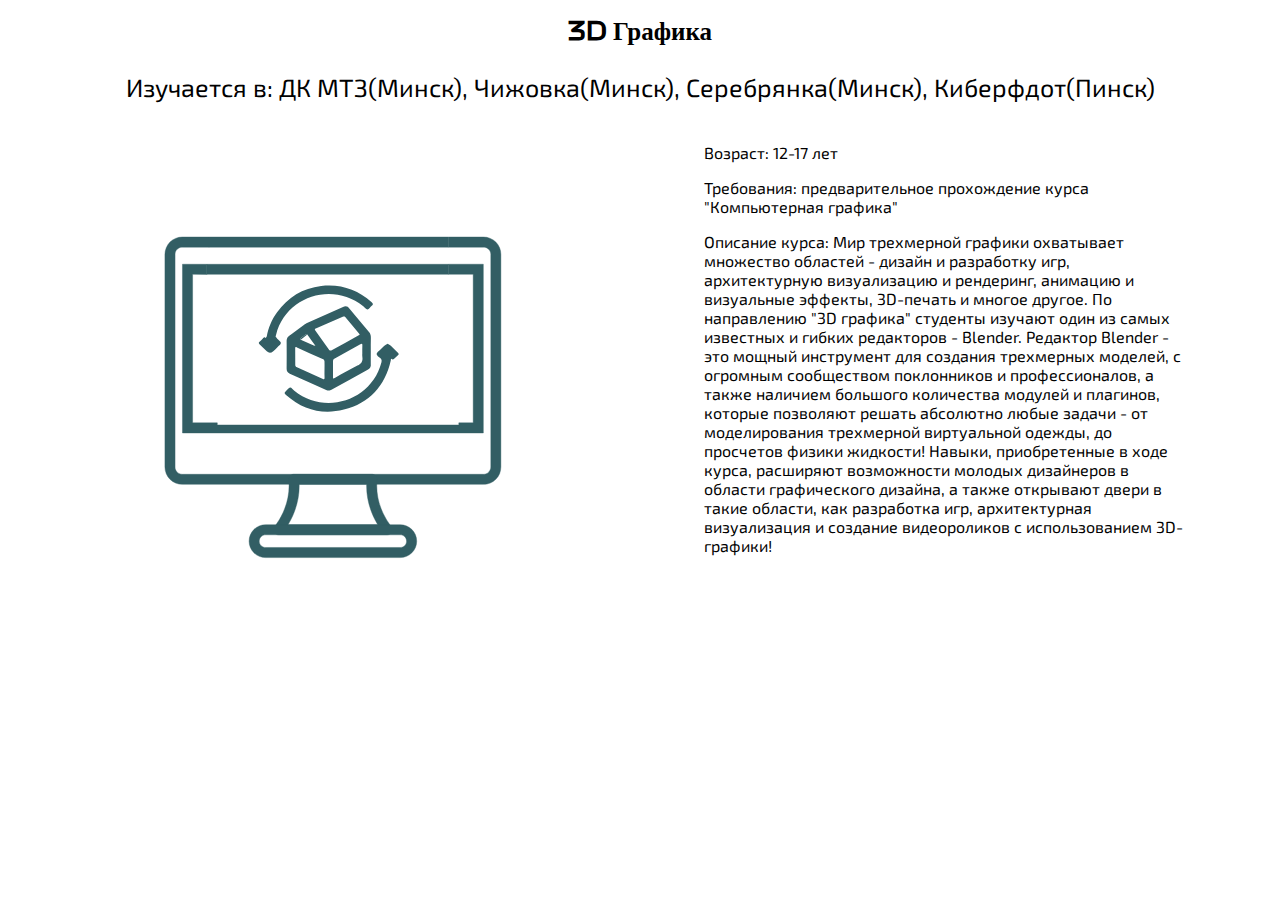
<file: курсы/3д графика/index.html>
<!DOCTYPE html>
<html lang="en">
<head>
   <meta charset="UTF-8">
   <meta http-equiv="X-UA-Compatible" content="IE=edge">
   <meta name="viewport" content="width=device-width, initial-scale=1.0">
   <title>Document</title>
   <link rel="stylesheet" href="CSS/style.css">
</head>
<body>
   <header>
      <div class="txtHead">
         <h1 id="h1Head" class="lat">
            3D Графика
         </h1>
         
         <p id="phead">
            Изучается в:  ДК МТЗ(Минск), Чижовка(Минск), Серебрянка(Минск), Киберфдот(Пинск)
         </p>
      </div>
   </header>
   <!-----Header----->
   <main>
      <div class="info">
         <div class="imgM">
            <img id="img" src="images/3д графика.svg" alt="" srcset="">
         </div>
         <div class="txt">
            <div class="txtpIfo">
               <p id="pinf1">Возраст: 12-17 лет</p>
               <p id="pinf2">Требования: предварительное прохождение курса "Компьютерная графика"</p>
            </div>
            <div class="infAbout">
               <p id="pAbout">

                  Описание курса: Мир трехмерной графики охватывает множество областей - дизайн и разработку игр, архитектурную визуализацию и
                  рендеринг, анимацию и визуальные эффекты, 3D-печать и многое другое. По направлению "3D графика" студенты изучают один
                  из самых известных и гибких редакторов - Blender. Редактор Blender - это мощный инструмент для создания трехмерных
                  моделей, с огромным сообществом поклонников и профессионалов, а также наличием большого количества модулей и плагинов,
                  которые позволяют решать абсолютно любые задачи - от моделирования трехмерной виртуальной одежды, до просчетов физики
                  жидкости! Навыки, приобретенные в ходе курса, расширяют возможности молодых дизайнеров в области графического дизайна, а
                  также открывают двери в такие области, как разработка игр, архитектурная визуализация и создание видеороликов с
                  использованием 3D-графики!
         
               </p>  
            </div>
         </div>
            
      </div>
   </main>
   <!-----Main----->
   <footer></footer>
   <!-----footer----->
</body>
</html>
</file>
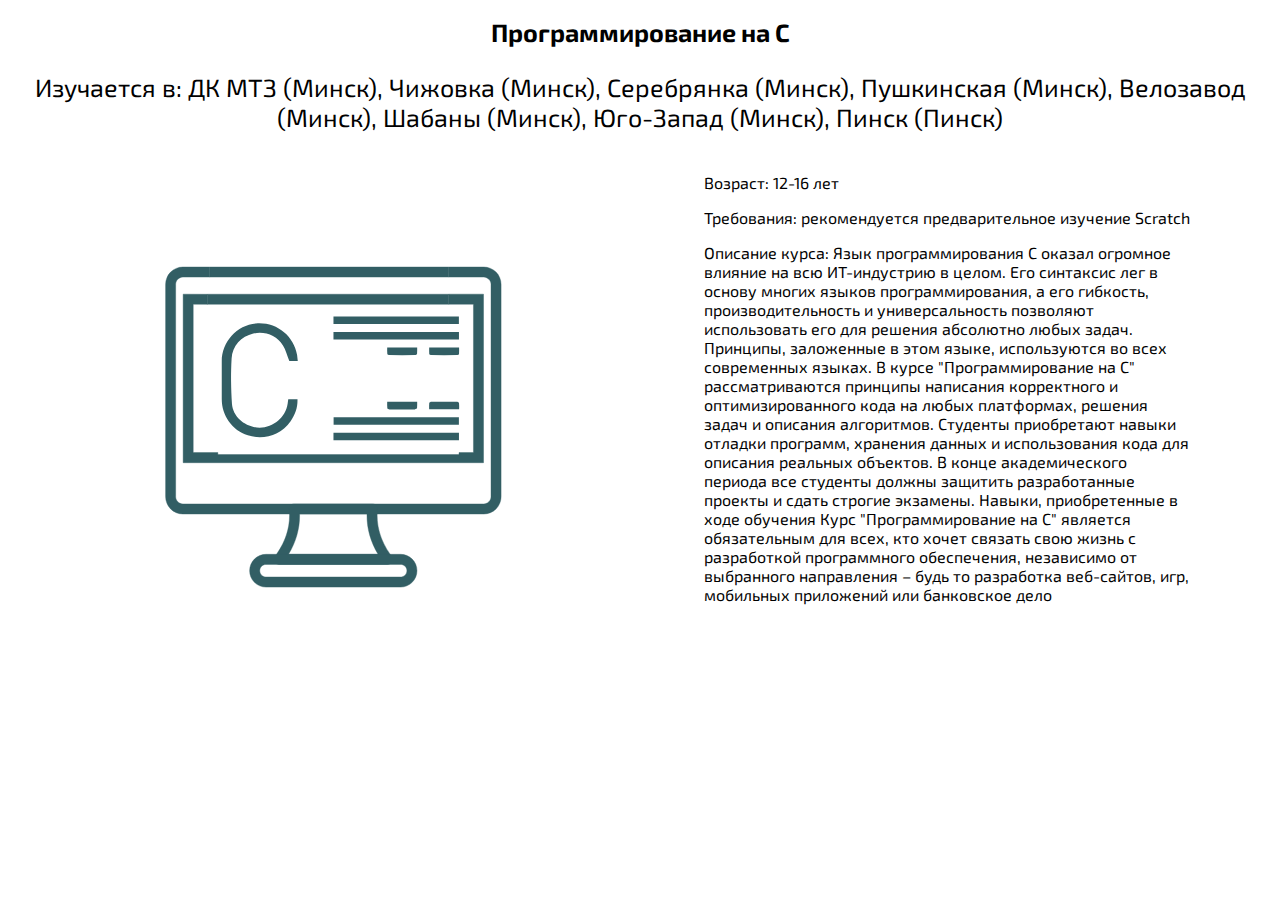
<file: курсы/c программирование/index.html>
<!DOCTYPE html>
<html lang="en">
<head>
   <meta charset="UTF-8">
   <meta http-equiv="X-UA-Compatible" content="IE=edge">
   <meta name="viewport" content="width=device-width, initial-scale=1.0">
   <title>Document</title>
   <link rel="stylesheet" href="CSS/style.css">
</head>
<body>
   <header>
      <div class="txtHead">
         <h1 id="h1Head">
            Программирование на С
         </h1>
   
         <p id="phead">
            Изучается в: ДК МТЗ (Минск),
            Чижовка (Минск),
            Серебрянка (Минск),
            Пушкинская (Минск),
            Велозавод (Минск),
            Шабаны (Минск),
            Юго-Запад (Минск),
            Пинск (Пинск)
         </p>
      </div>
   </header>
   <!-----Header----->
   <main>
      <div class="info">
         <div class="imgM">
            <img id="img" src="images/c программирование.svg" alt="" srcset="">
         </div>
         <div class="txt">
            <div class="txtpIfo">
               <p id="pinf1">Возраст: 12-16 лет</p>
               <p id="pinf2">Требования: рекомендуется предварительное изучение Scratch</p>
            </div>
            <div class="infAbout">
               <p id="pAbout">
   
                  Описание курса: Язык программирования C оказал огромное влияние на всю ИТ-индустрию в целом. Его синтаксис лег в основу многих языков
                  программирования, а его гибкость, производительность и универсальность позволяют использовать его для решения абсолютно
                  любых задач. Принципы, заложенные в этом языке, используются во всех современных языках. В курсе "Программирование на C"
                  рассматриваются принципы написания корректного и оптимизированного кода на любых платформах, решения задач и описания
                  алгоритмов. Студенты приобретают навыки отладки программ, хранения данных и использования кода для описания реальных
                  объектов. В конце академического периода все студенты должны защитить разработанные проекты и сдать строгие экзамены.
                  Навыки, приобретенные в ходе обучения Курс "Программирование на C" является обязательным для всех, кто хочет связать
                  свою жизнь с разработкой программного обеспечения, независимо от выбранного направления – будь то разработка веб-сайтов,
                  игр, мобильных приложений или банковское дело
   
               </p>
            </div>
         </div>
   
      </div>
   </main>
   <!-----Main----->
   <footer></footer>
   <!-----footer----->
</body>
</html>
</file>
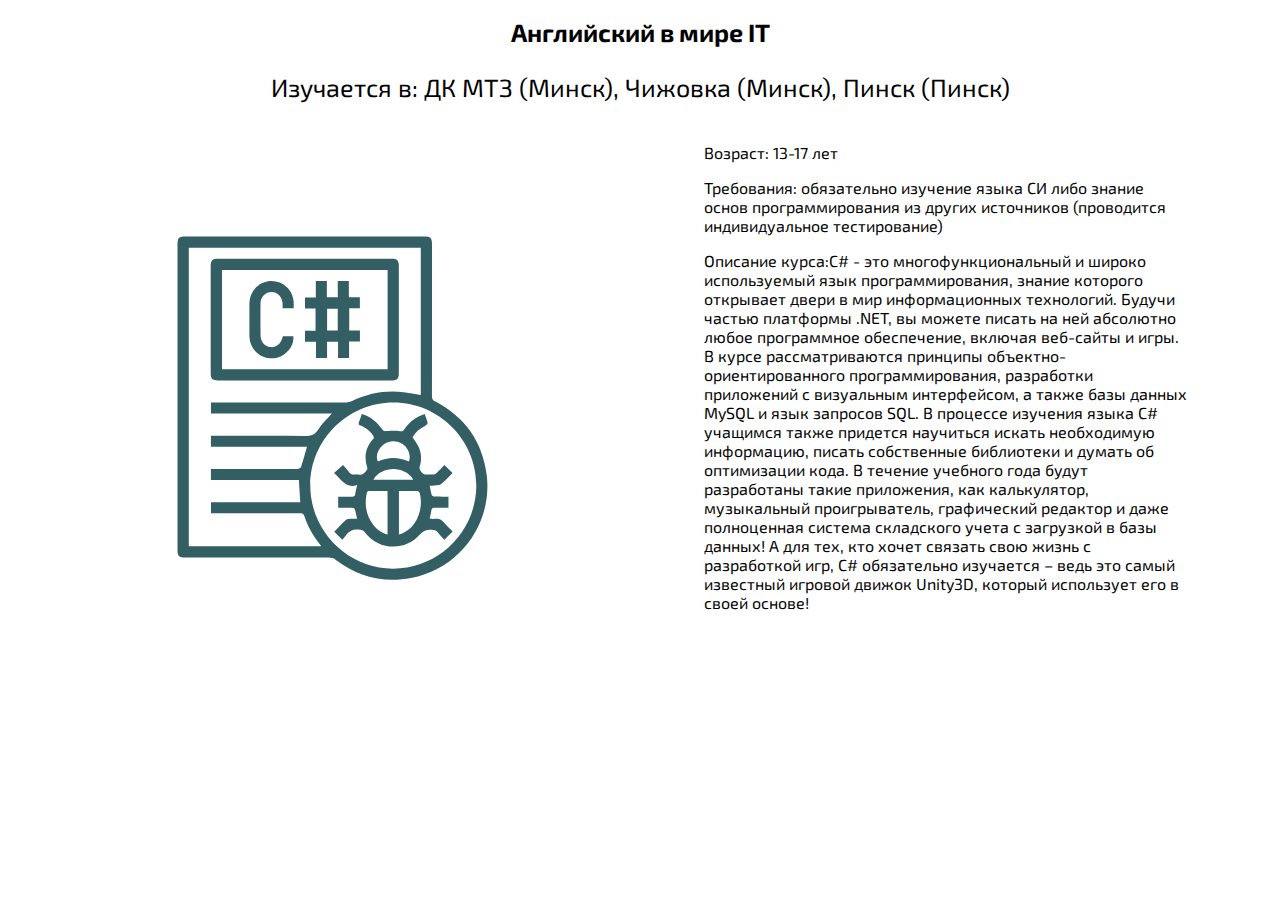
<file: курсы/c# программирование/index.html>
<!DOCTYPE html>
<html lang="en">
<head>
   <meta charset="UTF-8">
   <meta http-equiv="X-UA-Compatible" content="IE=edge">
   <meta name="viewport" content="width=device-width, initial-scale=1.0">
   <title>Document</title>
   <link rel="stylesheet" href="CSS/style.css">
</head>
<body>
   <header>
      <div class="txtHead">
         <h1 id="h1Head">
            Английский в мире IT
         </h1>
   
         <p id="phead">
            Изучается в: ДК МТЗ (Минск),
            Чижовка (Минск),
            Пинск (Пинск)
         </p>
      </div>
   </header>
   <!-----Header----->
   <main>
      <div class="info">
         <div class="imgM">
            <img id="img" src="images/c-sharp программирование.svg" alt="" srcset="">
         </div>
         <div class="txt">
            <div class="txtpIfo">
               <p id="pinf1">Возраст: 13-17 лет</p>
               <p id="pinf2">Требования: обязательно изучение языка СИ либо знание основ программирования из других источников (проводится индивидуальное
               тестирование)</p>
            </div>
            <div class="infAbout">
               <p id="pAbout">
   
                  Описание курса:C# - это многофункциональный и широко используемый язык программирования, знание которого открывает двери в мир
                  информационных технологий. Будучи частью платформы .NET, вы можете писать на ней абсолютно любое программное
                  обеспечение, включая веб-сайты и игры. В курсе рассматриваются принципы объектно-ориентированного программирования,
                  разработки приложений с визуальным интерфейсом, а также базы данных MySQL и язык запросов SQL. В процессе изучения языка
                  C# учащимся также придется научиться искать необходимую информацию, писать собственные библиотеки и думать об
                  оптимизации кода. В течение учебного года будут разработаны такие приложения, как калькулятор, музыкальный
                  проигрыватель, графический редактор и даже полноценная система складского учета с загрузкой в базы данных! А для тех,
                  кто хочет связать свою жизнь с разработкой игр, C# обязательно изучается – ведь это самый известный игровой движок
                  Unity3D, который использует его в своей основе!
   
               </p>
            </div>
         </div>
   
      </div>
   </main>
   <!-----Main----->
   <footer></footer>
   <!-----footer----->
</body>
</html>
</file>
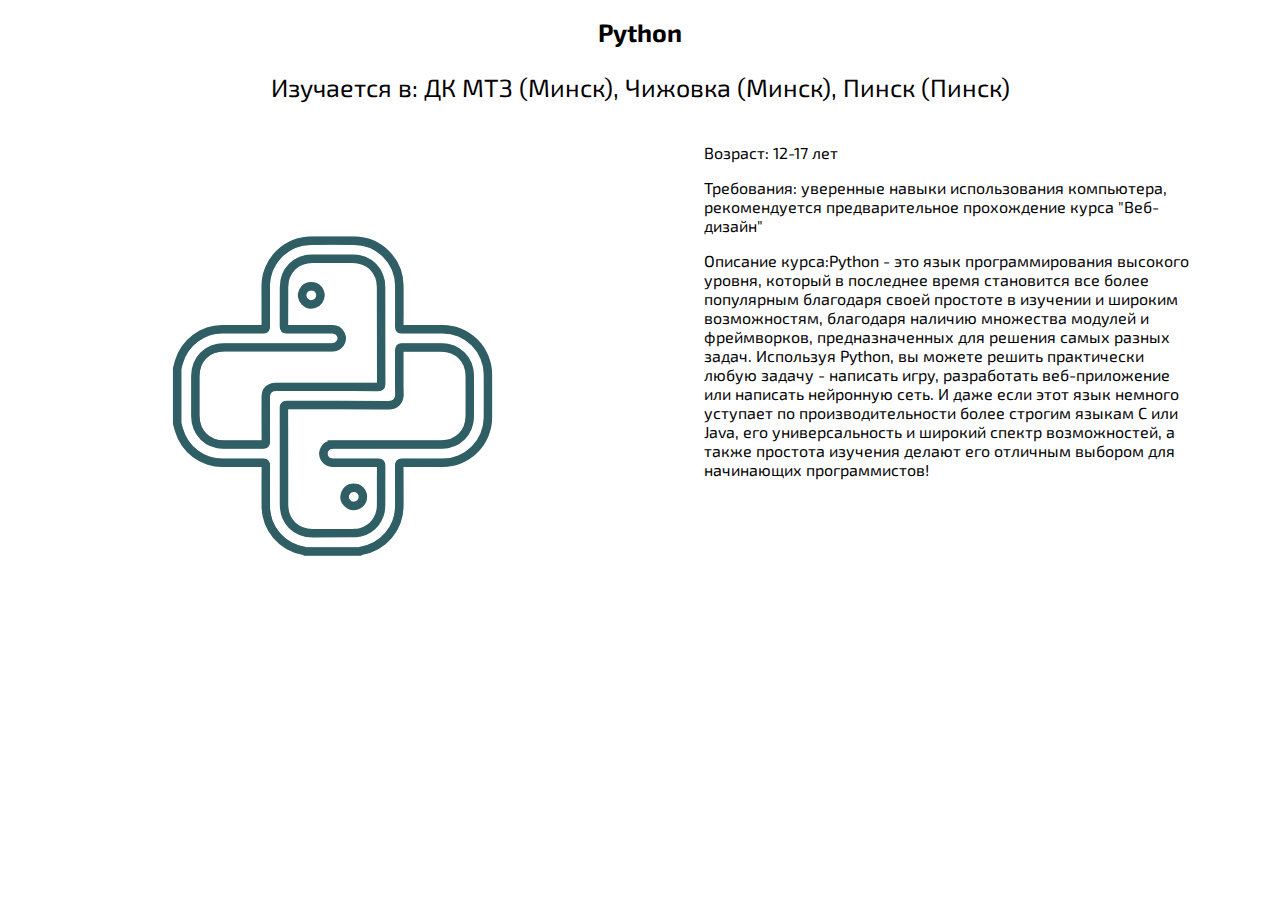
<file: курсы/python/index.html>
<!DOCTYPE html>
<html lang="en">
<head>
   <meta charset="UTF-8">
   <meta http-equiv="X-UA-Compatible" content="IE=edge">
   <meta name="viewport" content="width=device-width, initial-scale=1.0">
   <title>Document</title>
   <link rel="stylesheet" href="CSS/style.css">
</head>
<body>
<header>
   <div class="txtHead">
      <h1 id="h1Head">
         Python
      </h1>

      <p id="phead">
         Изучается в: ДК МТЗ (Минск),
         Чижовка (Минск),
         Пинск (Пинск)
      </p>
   </div>
</header>
<!-----Header----->
<main>
   <div class="info">
      <div class="imgM">
         <img id="img" src="images/python.svg" alt="" srcset="">
      </div>
      <div class="txt">
         <div class="txtpIfo">
            <p id="pinf1">Возраст: 12-17 лет</p>
            <p id="pinf2">Требования: уверенные навыки использования компьютера, рекомендуется предварительное прохождение курса "Веб-дизайн"</p>
         </div>
         <div class="infAbout">
            <p id="pAbout">

               Описание курса:Python - это язык программирования высокого уровня, который в последнее время становится все более популярным благодаря
               своей простоте в изучении и широким возможностям, благодаря наличию множества модулей и фреймворков, предназначенных для
               решения самых разных задач. Используя Python, вы можете решить практически любую задачу - написать игру, разработать
               веб-приложение или написать нейронную сеть. И даже если этот язык немного уступает по производительности более строгим
               языкам C или Java, его универсальность и широкий спектр возможностей, а также простота изучения делают его отличным
               выбором для начинающих программистов!

            </p>
         </div>
      </div>

   </div>
</main>
   <!-----Main----->
   <footer></footer>
   <!-----footer----->
</body>
</html>
</file>
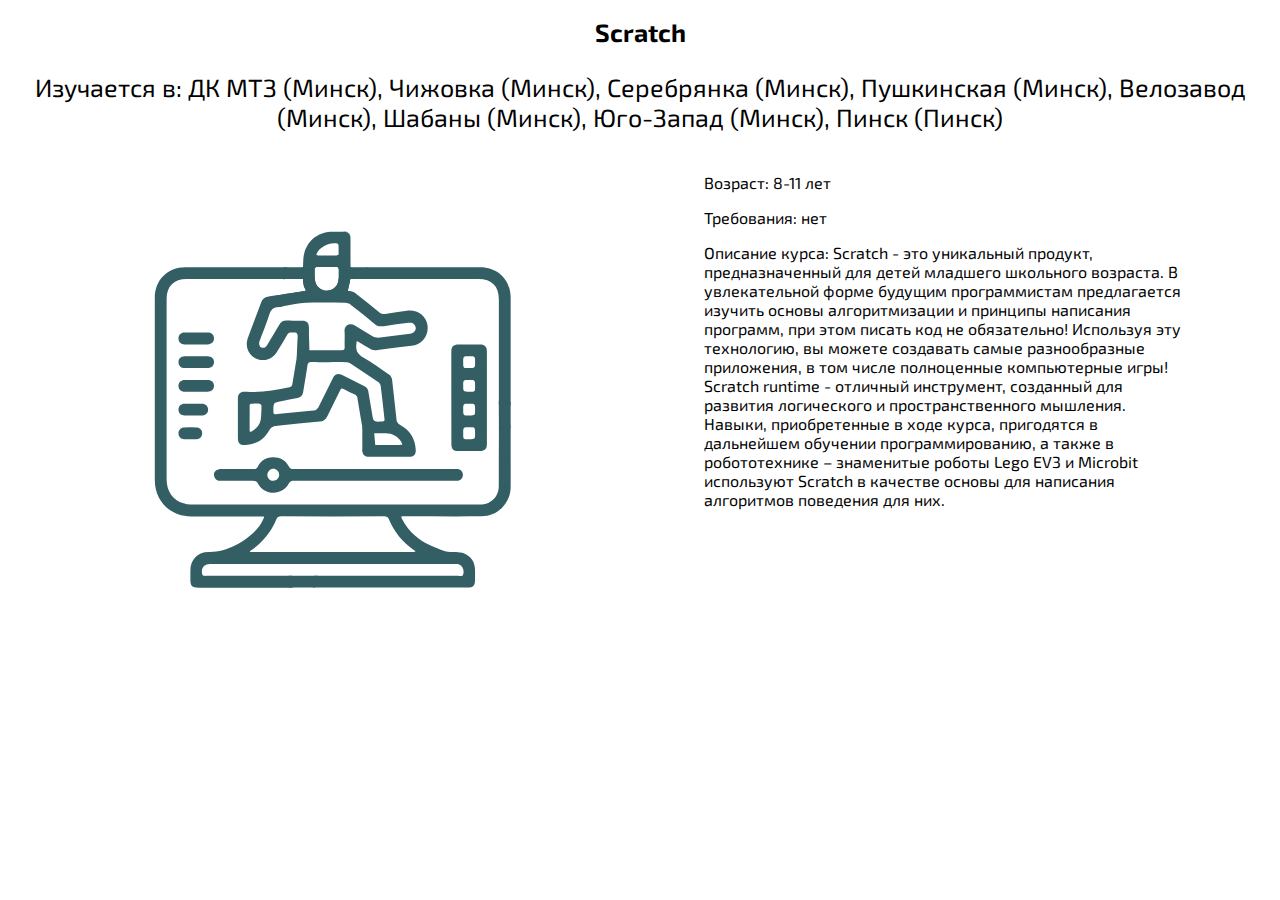
<file: курсы/Scratch/index.html>
<!DOCTYPE html>
<html lang="en">
<head>
   <meta charset="UTF-8">
   <meta http-equiv="X-UA-Compatible" content="IE=edge">
   <meta name="viewport" content="width=device-width, initial-scale=1.0">
   <title>Document</title>
   <link rel="stylesheet" href="CSS/style.css">
</head>
<body>
<header>
   <div class="txtHead">
      <h1 id="h1Head">
        Scratch
      </h1>

      <p id="phead">
         Изучается в: ДК МТЗ (Минск),
         Чижовка (Минск),
         Серебрянка (Минск),
         Пушкинская (Минск),
         Велозавод (Минск),
         Шабаны (Минск),
         Юго-Запад (Минск),
         Пинск (Пинск)
      </p>
   </div>
</header>
<!-----Header----->
<main>
   <div class="info">
      <div class="imgM">
         <img id="img" src="images/scratch.svg" alt="" srcset="">
      </div>
      <div class="txt">
         <div class="txtpIfo">
            <p id="pinf1">Возраст: 8-11 лет</p>
            <p id="pinf2">Требования: нет</p>
         </div>
         <div class="infAbout">
            <p id="pAbout">

               Описание курса: Scratch - это уникальный продукт, предназначенный для детей младшего школьного возраста. В увлекательной форме будущим
               программистам предлагается изучить основы алгоритмизации и принципы написания программ, при этом писать код не
               обязательно! Используя эту технологию, вы можете создавать самые разнообразные приложения, в том числе полноценные
               компьютерные игры! Scratch runtime - отличный инструмент, созданный для развития логического и пространственного
               мышления. Навыки, приобретенные в ходе курса, пригодятся в дальнейшем обучении программированию, а также в робототехнике
               – знаменитые роботы Lego EV3 и Microbit используют Scratch в качестве основы для написания алгоритмов поведения для них.

            </p>
         </div>
      </div>

   </div>
</main>
   <!-----Main----->
   <footer></footer>
   <!-----footer----->
</body>
</html>
</file>
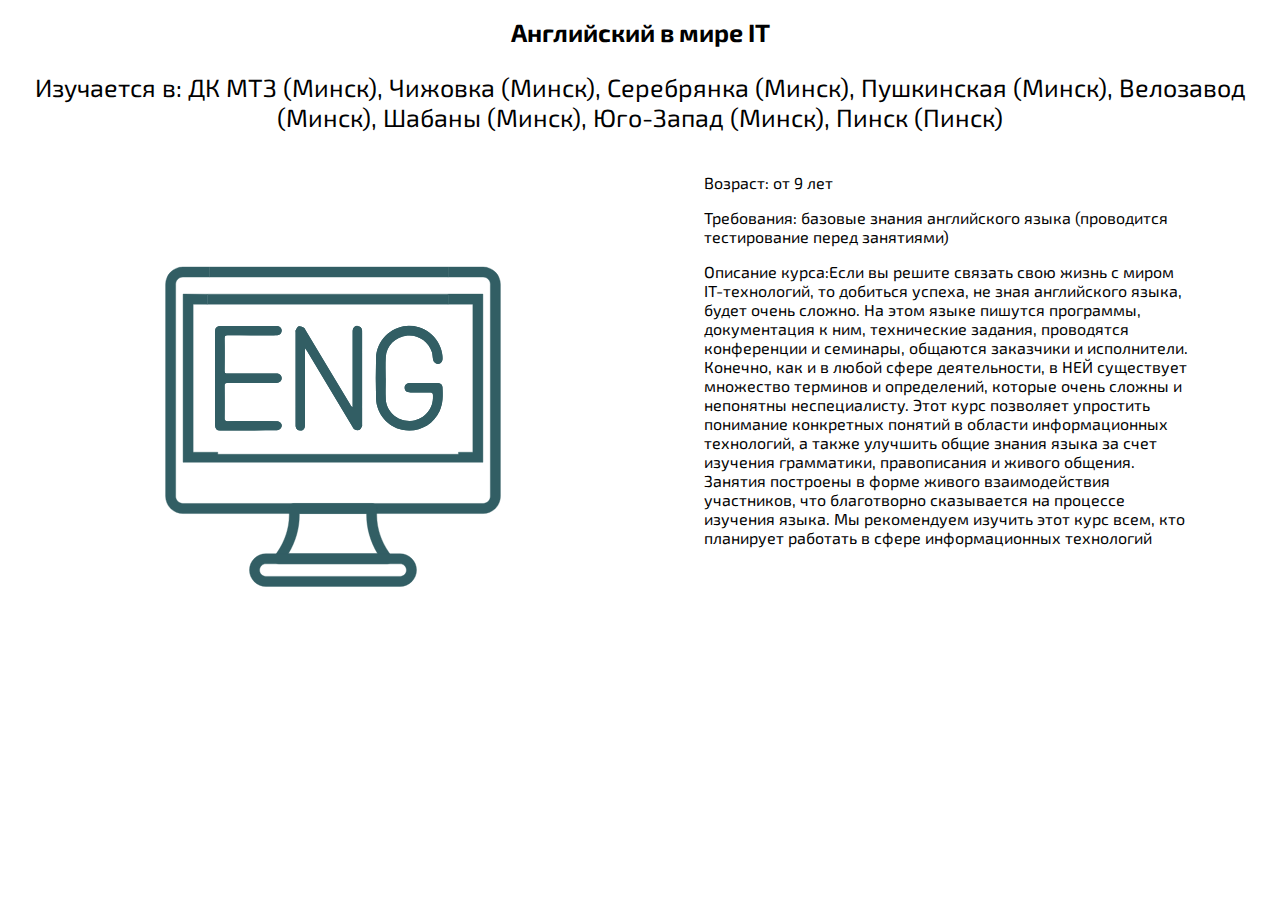
<file: курсы/английский в мире it/index.html>
<!DOCTYPE html>
<html lang="en">
<head>
   <meta charset="UTF-8">
   <meta http-equiv="X-UA-Compatible" content="IE=edge">
   <meta name="viewport" content="width=device-width, initial-scale=1.0">
   <title>Document</title>
   <link rel="stylesheet" href="CSS/style.css">
</head>
<body>
   <header>
      <div class="txtHead">
         <h1 id="h1Head">
            Английский в мире IT
         </h1>
      
         <p id="phead">
            Изучается в: ДК МТЗ (Минск),
            Чижовка (Минск),
            Серебрянка (Минск),
            Пушкинская (Минск),
            Велозавод (Минск),
            Шабаны (Минск),
            Юго-Запад (Минск),
            Пинск (Пинск)
         </p>
      </div>
   </header>
   <!-----Header----->
   <main>
      <div class="info">
         <div class="imgM">
            <img id="img" src="images/english в мире IT.svg" alt="" srcset="">
         </div>
         <div class="txt">
            <div class="txtpIfo">
               <p id="pinf1">Возраст: от 9 лет</p>
               <p id="pinf2">Требования: базовые знания английского языка (проводится тестирование перед занятиями)</p>
            </div>
            <div class="infAbout">
               <p id="pAbout">
      
                  Описание курса:Если вы решите связать свою жизнь с миром IT-технологий, то добиться успеха, не зная английского языка, будет очень
                  сложно. На этом языке пишутся программы, документация к ним, технические задания, проводятся конференции и семинары,
                  общаются заказчики и исполнители. Конечно, как и в любой сфере деятельности, в НЕЙ существует множество терминов и
                  определений, которые очень сложны и непонятны неспециалисту. Этот курс позволяет упростить понимание конкретных понятий
                  в области информационных технологий, а также улучшить общие знания языка за счет изучения грамматики, правописания и
                  живого общения. Занятия построены в форме живого взаимодействия участников, что благотворно сказывается на процессе
                  изучения языка. Мы рекомендуем изучить этот курс всем, кто планирует работать в сфере информационных технологий
      
               </p>
            </div>
         </div>
      
      </div>
   </main>
   <!-----Main----->
   <footer></footer>
   <!-----footer----->
   
</body>
</html>
</file>
<file: курсы/3д графика/CSS/style.css>
@import url('https://fonts.googleapis.com/css2?family=Exo+2:ital,wght@0,100;0,200;0,300;0,400;0,500;0,600;0,700;0,800;0,900;1,100;1,200;1,300;1,400;1,500;1,600;1,700;1,800;1,900&display=swap');

@font-face {
   font-family: Formula;
   src: url(../fonts/FORMULA1-REGULAR.OTF);
}


.lat {
   font-family: "Formula";
}

body {
   font-family: 'Exo 2', sans-serif;
   margin: 0;

}
#h1Head, #phead{
   text-align: center;
   font-size: 25px;
}
.info{
   display: grid;
   grid-template-columns: 7% 38% 10% 38% 7%;
   
}
.txt{
   grid-column: 4/5;
  
}
.imgM{
   grid-column: 2/3;
}
#img{
   width: 100%;
}
</file>
<file: курсы/c программирование/CSS/style.css>
@import url('https://fonts.googleapis.com/css2?family=Exo+2:ital,wght@0,100;0,200;0,300;0,400;0,500;0,600;0,700;0,800;0,900;1,100;1,200;1,300;1,400;1,500;1,600;1,700;1,800;1,900&display=swap');

@font-face {
   font-family: Formula;
   src: url(../fonts/FORMULA1-REGULAR.OTF);
}


.lat {
   font-family: "Formula";
}

body {
   font-family: 'Exo 2', sans-serif;
   margin: 0;

}

#h1Head,
#phead {
   text-align: center;
   font-size: 25px;
}

.info {
   display: grid;
   grid-template-columns: 7% 38% 10% 38% 7%;

}

.txt {
   grid-column: 4/5;

}

.imgM {
   grid-column: 2/3;
}

#img {
   width: 100%;
}
</file>
<file: курсы/c# программирование/CSS/style.css>
@import url('https://fonts.googleapis.com/css2?family=Exo+2:ital,wght@0,100;0,200;0,300;0,400;0,500;0,600;0,700;0,800;0,900;1,100;1,200;1,300;1,400;1,500;1,600;1,700;1,800;1,900&display=swap');

@font-face {
   font-family: Formula;
   src: url(../fonts/FORMULA1-REGULAR.OTF);
}


.lat {
   font-family: "Formula";
}

body {
   font-family: 'Exo 2', sans-serif;
   margin: 0;

}

#h1Head,
#phead {
   text-align: center;
   font-size: 25px;
}

.info {
   display: grid;
   grid-template-columns: 7% 38% 10% 38% 7%;

}

.txt {
   grid-column: 4/5;

}

.imgM {
   grid-column: 2/3;
}

#img {
   width: 100%;
}
</file>
<file: курсы/python/CSS/style.css>
@import url('https://fonts.googleapis.com/css2?family=Exo+2:ital,wght@0,100;0,200;0,300;0,400;0,500;0,600;0,700;0,800;0,900;1,100;1,200;1,300;1,400;1,500;1,600;1,700;1,800;1,900&display=swap');

@font-face {
   font-family: Formula;
   src: url(../fonts/FORMULA1-REGULAR.OTF);
}


.lat {
   font-family: "Formula";
}

body {
   font-family: 'Exo 2', sans-serif;
   margin: 0;

}

#h1Head,
#phead {
   text-align: center;
   font-size: 25px;
}

.info {
   display: grid;
   grid-template-columns: 7% 38% 10% 38% 7%;

}

.txt {
   grid-column: 4/5;

}

.imgM {
   grid-column: 2/3;
}

#img {
   width: 100%;
}
</file>
<file: курсы/Scratch/CSS/style.css>
@import url('https://fonts.googleapis.com/css2?family=Exo+2:ital,wght@0,100;0,200;0,300;0,400;0,500;0,600;0,700;0,800;0,900;1,100;1,200;1,300;1,400;1,500;1,600;1,700;1,800;1,900&display=swap');

@font-face {
   font-family: Formula;
   src: url(../fonts/FORMULA1-REGULAR.OTF);
}


.lat {
   font-family: "Formula";
}

body {
   font-family: 'Exo 2', sans-serif;
   margin: 0;

}

#h1Head,
#phead {
   text-align: center;
   font-size: 25px;
}

.info {
   display: grid;
   grid-template-columns: 7% 38% 10% 38% 7%;

}

.txt {
   grid-column: 4/5;

}

.imgM {
   grid-column: 2/3;
}

#img {
   width: 100%;
}
</file>
<file: курсы/английский в мире it/CSS/style.css>
@import url('https://fonts.googleapis.com/css2?family=Exo+2:ital,wght@0,100;0,200;0,300;0,400;0,500;0,600;0,700;0,800;0,900;1,100;1,200;1,300;1,400;1,500;1,600;1,700;1,800;1,900&display=swap');

@font-face {
   font-family: Formula;
   src: url(../fonts/FORMULA1-REGULAR.OTF);
}


.lat {
   font-family: "Formula";
}

body {
   font-family: 'Exo 2', sans-serif;
   margin: 0;

}

#h1Head,
#phead {
   text-align: center;
   font-size: 25px;
}

.info {
   display: grid;
   grid-template-columns: 7% 38% 10% 38% 7%;

}

.txt {
   grid-column: 4/5;

}

.imgM {
   grid-column: 2/3;
}

#img {
   width: 100%;
}
</file>
